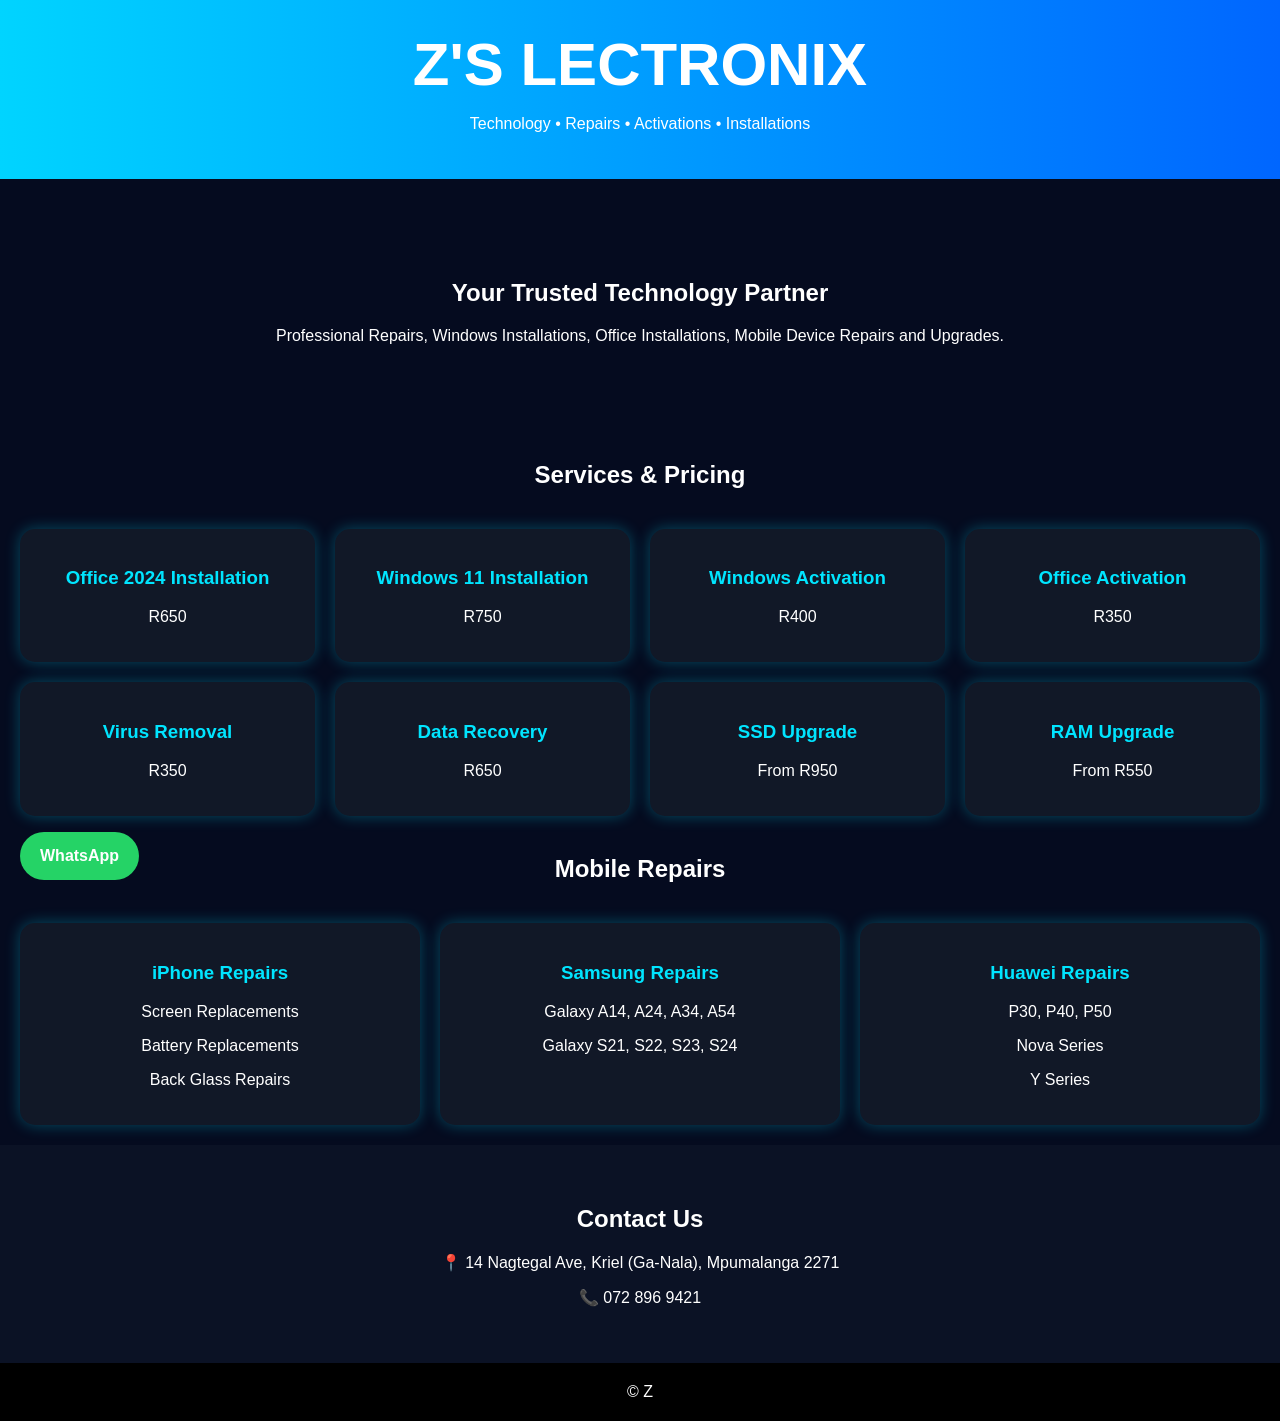
<file: index.html>
<!DOCTYPE html>
<html lang="en">
<head>
<meta charset="UTF-8">
<meta name="viewport" content="width=device-width, initial-scale=1.0">
<title>Z'S LECTRONIX</title>

<style>
body{
background:#050b1f;
color:white;
font-family:Arial,sans-serif;
margin:0;
text-align:center;
}

header{
background:linear-gradient(90deg,#00d4ff,#0066ff);
padding:30px;
}

h1{
font-size:60px;
margin:0;
}

.hero{
padding:80px 20px;
}

.cards{
display:grid;
grid-template-columns:repeat(auto-fit,minmax(250px,1fr));
gap:20px;
padding:20px;
}

.card{
background:#111827;
padding:20px;
border-radius:15px;
box-shadow:0 0 15px rgba(0,229,255,.3);
}

.card h3{
color:#00e5ff;
}

.whatsapp{
position:fixed;
left:20px;
bottom:20px;
background:#25D366;
color:white;
padding:15px 20px;
border-radius:50px;
text-decoration:none;
font-weight:bold;
}

.contact{
padding:40px;
background:#0b1225;
}

footer{
padding:20px;
background:black;
}
</style>

</head>

<body>

<header>
<h1>Z'S LECTRONIX</h1>
<p>Technology • Repairs • Activations • Installations</p>
</header>

<section class="hero">
<h2>Your Trusted Technology Partner</h2>
<p>Professional Repairs, Windows Installations, Office Installations, Mobile Device Repairs and Upgrades.</p>
</section>

<section>

<h2>Services & Pricing</h2>

<div class="cards">

<div class="card">
<h3>Office 2024 Installation</h3>
<p>R650</p>
</div>

<div class="card">
<h3>Windows 11 Installation</h3>
<p>R750</p>
</div>

<div class="card">
<h3>Windows Activation</h3>
<p>R400</p>
</div>

<div class="card">
<h3>Office Activation</h3>
<p>R350</p>
</div>

<div class="card">
<h3>Virus Removal</h3>
<p>R350</p>
</div>

<div class="card">
<h3>Data Recovery</h3>
<p>R650</p>
</div>

<div class="card">
<h3>SSD Upgrade</h3>
<p>From R950</p>
</div>

<div class="card">
<h3>RAM Upgrade</h3>
<p>From R550</p>
</div>

</div>

</section>

<section>

<h2>Mobile Repairs</h2>

<div class="cards">

<div class="card">
<h3>iPhone Repairs</h3>
<p>Screen Replacements</p>
<p>Battery Replacements</p>
<p>Back Glass Repairs</p>
</div>

<div class="card">
<h3>Samsung Repairs</h3>
<p>Galaxy A14, A24, A34, A54</p>
<p>Galaxy S21, S22, S23, S24</p>
</div>

<div class="card">
<h3>Huawei Repairs</h3>
<p>P30, P40, P50</p>
<p>Nova Series</p>
<p>Y Series</p>
</div>

</div>

</section>

<section class="contact">

<h2>Contact Us</h2>

<p>📍 14 Nagtegal Ave, Kriel (Ga-Nala), Mpumalanga 2271</p>

<p>📞 072 896 9421</p>

</section>

<a class="whatsapp"
href="https://wa.me/27728969421?text=Hi%20Z'S%20LECTRONIX,%20I%20would%20like%20a%20quotation."
target="_blank">
WhatsApp
</a>

<footer>
© Z
</file>
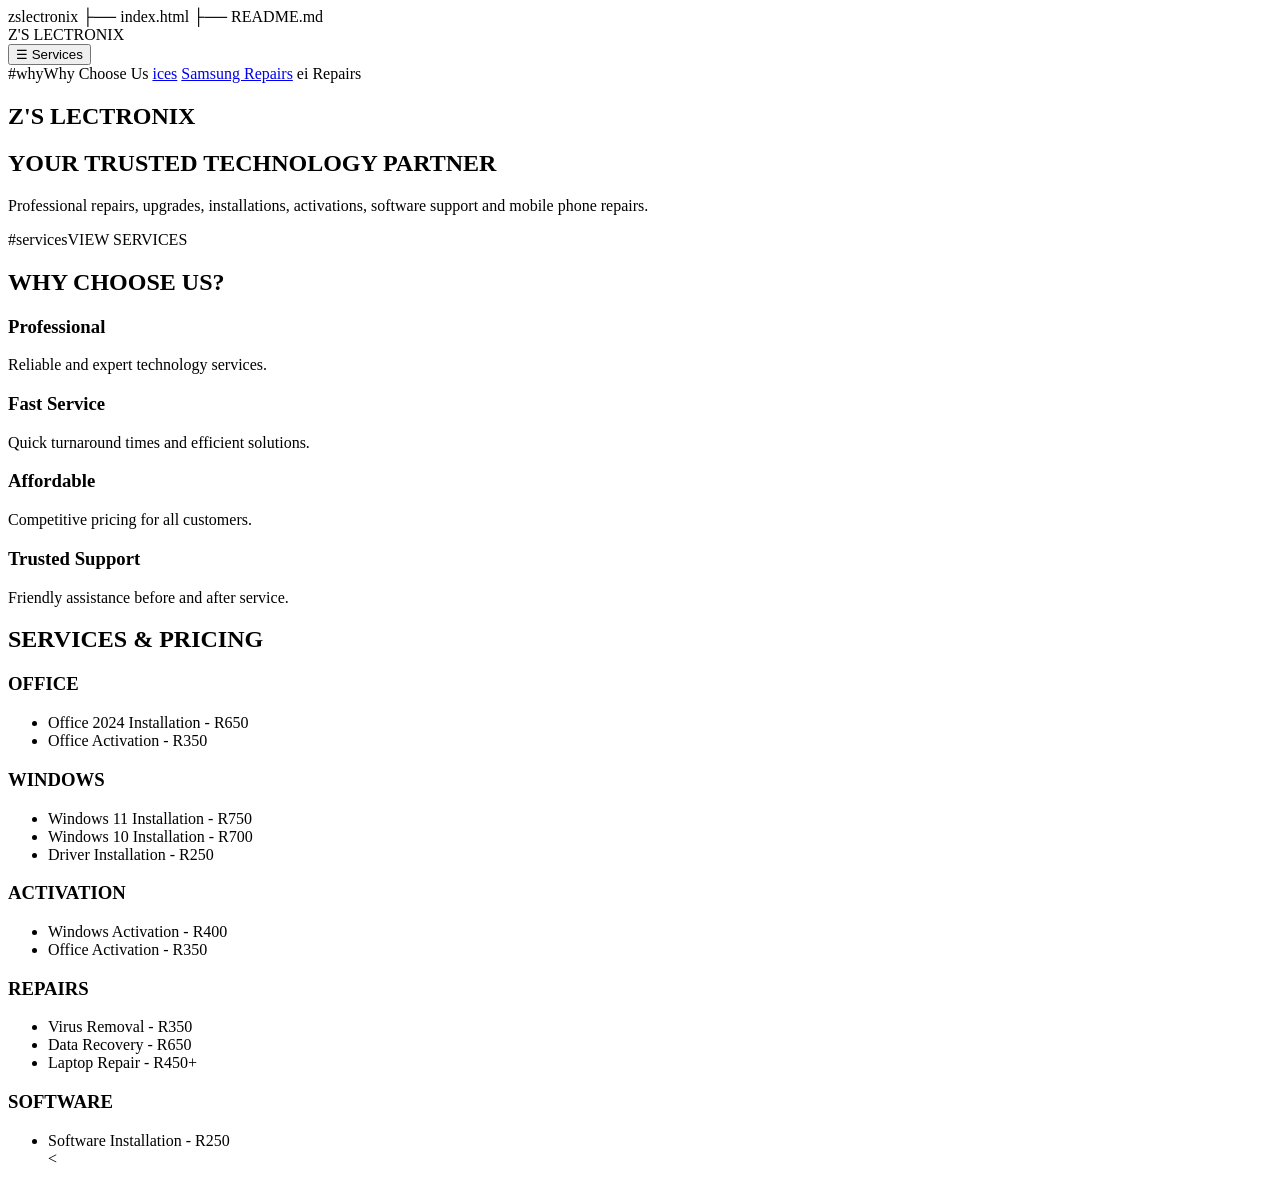
<file: Lectronix-Popping-Store (2).html>
zslectronix
├── index.html
├── README.md
<!DOCTYPE html>
<html lang="en">
<head>
<meta charset="UTF-8">
<meta name="viewport" content="width=device-width, initial-scale=1.0">
<title>Z'S LECTRONIX | Technology Solutions</title>

<link href="https://fonts.googleapis.com/css2?family=Orbitron:wght@400;700;900&family=Poppins:wght@300;400;600;700&display=rel="stylesheet" href="https://cdnjs.cloudflare.com/ajax/libs/font-awesomee>

*{
    margin:0;
    padding:0;
    box-sizing:border-box;
}

html{
    scroll-behavior:smooth;
}

body{
    font-family:'Poppins',sans-serif;
    background:#050816;
    color:white;
}

nav{
    position:fixed;
    top:0;
    width:100%;
    z-index:1000;
    display:flex;
    justify-content:space-between;
    align-items:center;
    padding:20px 8%;
    background:rgba(0,0,0,0.9);
}

.logo{
    font-family:'Orbitron',sans-serif;
    font-size:2rem;
    color:#00e5ff;
    font-weight:900;
    text-shadow:0 0 15px #00e5ff;
}

.menu-btn{
    background:#00e5ff;
    color:black;
    border:none;
    padding:12px 20px;
    border-radius:25px;
    cursor:pointer;
    font-weight:bold;
}

.dropdown{
    display:none;
    position:absolute;
    right:20px;
    top:75px;
    width:320px;
    background:#111827;
    border:1px solid #00e5ff;
    border-radius:15px;
    overflow:hidden;
}

.dropdown a{
    display:block;
    padding:12px;
    color:white;
    text-decoration:none;
    border-bottom:1px solid #222;
}

.dropdown a:hover{
    background:#00e5ff;
    color:black;
}

.show{
    display:block;
}

.hero{
    min-height:100vh;
    display:flex;
    justify-content:center;
    align-items:center;
    text-align:center;
    padding:120px 20px;
    background:linear-gradient(rgba(0,0,0,.7),rgba(0,0,0,.8)),
    url("https://images.unsplash.com/photo-1518770660439-4636190af475?auto=format&fit=crop&w=1800&q=80");
    background-size:cover;
    background-position:center;
}

.hero-content h1{
    font-family:'Orbitron',sans-serif;
    font-size:4rem;
    color:#00e5ff;
    text-shadow:0 0 25px #00e5ff;
}

.hero-content h2{
    margin-top:15px;
    font-size:2rem;
}

.hero-content p{
    margin-top:20px;
    max-width:800px;
}

.btn{
    display:inline-block;
    margin-top:20px;
    padding:15px 35px;
    background:#00e5ff;
    color:black;
    text-decoration:none;
    border-radius:50px;
    font-weight:bold;
}

.section{
    padding:80px 8%;
}

.section h2{
    text-align:center;
    margin-bottom:40px;
    color:#00e5ff;
    font-family:'Orbitron';
    font-size:2.5rem;
}

.cards{
    display:grid;
    grid-template-columns:repeat(auto-fit,minmax(280px,1fr));
    gap:25px;
}

.card{
    background:#111827;
    padding:25px;
    border-radius:15px;
    transition:.3s;
}

.card:hover{
    transform:translateY(-10px);
    box-shadow:0 0 25px #00e5ff;
}

.card h3{
    color:#00e5ff;
    margin-bottom:15px;
}

.card ul{
    list-style:none;
}

.card li{
    margin:10px 0;
}

.gallery{
    display:grid;
    grid-template-columns:repeat(auto-fit,minmax(280px,1fr));
    gap:20px;
}

.gallery img{
    width:100%;
    border-radius:15px;
    height:250px;
    object-fit:cover;
}

.contact{
    background:#0b1220;
    text-align:center;
}

.whatsapp{
    position:fixed;
    left:20px;
    bottom:20px;
    width:70px;
    height:70px;
    border-radius:50%;
    background:#25D366;
    color:white;
    display:flex;
    justify-content:center;
    align-items:center;
    font-size:35px;
    text-decoration:none;
    box-shadow:0 0 25px #25D366;
}

select{
    padding:12px;
    width:320px;
    max-width:90%;
    border-radius:10px;
    margin:20px 0;
}

.quote-btn{
    padding:12px 25px;
    background:#00e5ff;
    border:none;
    border-radius:30px;
    font-weight:bold;
    cursor:pointer;
}

footer{
    text-align:center;
    padding:20px;
    background:black;
}

@media(max-width:768px){
.hero-content h1{
    font-size:2.5rem;
}
.hero-content h2{
    font-size:1.3rem;
}
}

</style>
</head>

<body>

<nav>
<div class="logo">Z'S LECTRONIX</div>

<div>
<button class="menu-btn" onclick="toggleMenu()">☰ Services</button>

<div class="dropdown" id="dropdown">
#whyWhy Choose Us</a>
<a href="#services">ices</a>
<a hrefesWindows Services</a>
<a href="#servicesns</a>
#servicesRepairs</a>
<a hrefiPhone Repairs</a>
<a href="#samsung">Samsung Repairs</a>
ei Repairs</a>
<a hreftContact Us</a>
</div>
</div>
</nav>

<section class="hero">

<div class="hero-content">

<h1>Z'S LECTRONIX</h1>

<h2>YOUR TRUSTED TECHNOLOGY PARTNER</h2>

<p>
Professional repairs, upgrades, installations, activations,
software support and mobile phone repairs.
</p>

#servicesVIEW SERVICES</a>

</div>

</section>

<section class="section" id="why">

<h2>WHY CHOOSE US?</h2>

<div class="cards">

<div class="card">
<h3>Professional</h3>
<p>Reliable and expert technology services.</p>
</div>

<div class="card">
<h3>Fast Service</h3>
<p>Quick turnaround times and efficient solutions.</p>
</div>

<div class="card">
<h3>Affordable</h3>
<p>Competitive pricing for all customers.</p>
</div>

<div class="card">
<h3>Trusted Support</h3>
<p>Friendly assistance before and after service.</p>
</div>

</div>

</section>

<section class="section" id="services">

<h2>SERVICES & PRICING</h2>

<div class="cards">

<div class="card">
<h3>OFFICE</h3>
<ul>
<li>Office 2024 Installation - R650</li>
<li>Office Activation - R350</li>
</ul>
</div>

<div class="card">
<h3>WINDOWS</h3>
<ul>
<li>Windows 11 Installation - R750</li>
<li>Windows 10 Installation - R700</li>
<li>Driver Installation - R250</li>
</ul>
</div>

<div class="card">
<h3>ACTIVATION</h3>
<ul>
<li>Windows Activation - R400</li>
<li>Office Activation - R350</li>
</ul>
</div>

<div class="card">
<h3>REPAIRS</h3>
<ul>
<li>Virus Removal - R350</li>
<li>Data Recovery - R650</li>
<li>Laptop Repair - R450+</li>
</ul>
</div>

<div class="card">
<h3>SOFTWARE</h3>
<ul>
<li>Software Installation - R250</li>
<
</file>
